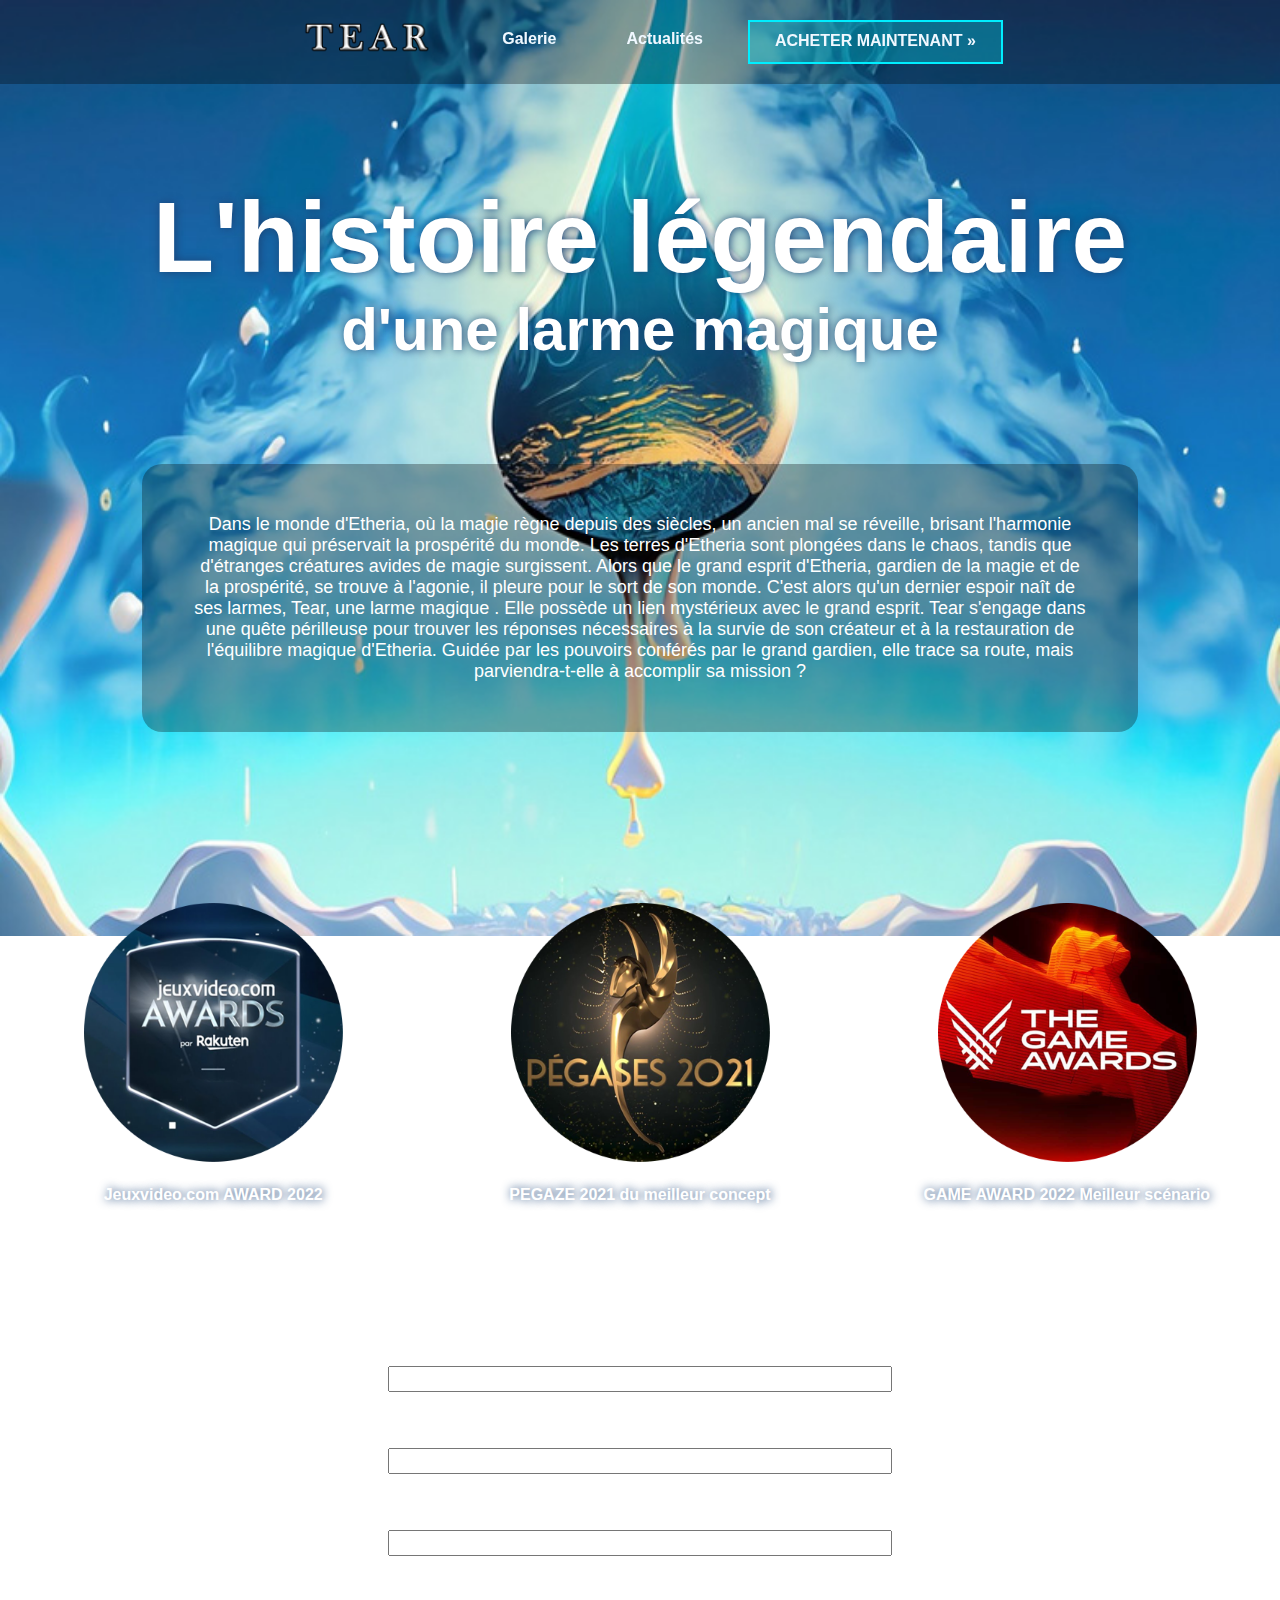
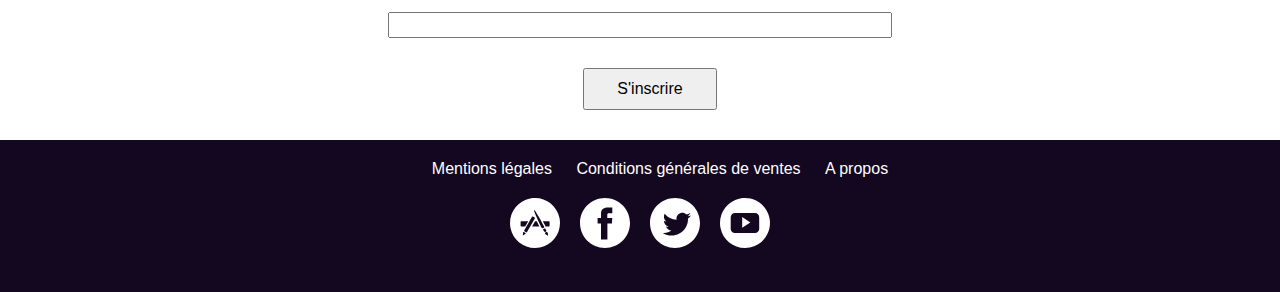
<file: index.html>
<!DOCTYPE html>
<html lang="en">

<head>
    <meta charset="UTF-8">
    <meta name="viewport" content="width=device-width, initial-scale=1.0">
    <title>TEAR</title>
    <link rel="stylesheet" href="css/style.css">
    <link rel="stylesheet" href="formulaire inscription/style.css">


</head>

<body>

    <header>
        <nav>
            <div>
				<a href="index.html" class="logo"><img class="imagelogo" src="img/logo-tear.png" alt="lien vers page d'accueil"></a>
				<a href="galerie.html">Galerie</a>
				<a href="actualite.html">Actualités</a>
				<a class="achat" href="achetermaintenant.html">Acheter maintenant &raquo;</a>
			</div>
        </nav>
    </header>

    <main>
        
		<!-- PITCH -->
		<section class="pitch">
            <div class="titrepitch">
                <h1>L'histoire légendaire</h1>
				<h2>d'une larme magique</h2>
            </div>
            <p class="contenupitch">
                Dans le monde d'Etheria, où la magie règne depuis des siècles, un ancien mal se réveille, brisant l'harmonie
                magique qui préservait la prospérité du monde. Les terres d'Etheria sont plongées dans le chaos, tandis que
                d'étranges créatures avides de magie surgissent. Alors que le grand esprit d'Etheria, gardien de la magie et
                de la prospérité, se trouve à l'agonie, il pleure pour le sort de son monde. C'est alors qu'un dernier espoir
                naît de ses larmes, Tear, une larme magique . Elle possède un lien mystérieux avec le grand esprit. Tear
                s'engage dans une quête périlleuse pour trouver les réponses nécessaires à la survie de son créateur et à
                la restauration de l'équilibre magique d'Etheria. Guidée par les pouvoirs conférés par le grand gardien,
                elle trace sa route, mais parviendra-t-elle à accomplir sa mission ?
            </p>
		</section>
		<!-- PITCH ---- FIN -->
		
		
		<!-- RECOMPENSES -->
		<section class="recompenses">
            <ul>
                <li>
					<img src="img/recompense01.png" alt="récompense">
					<p>Jeuxvideo.com AWARD 2022</p>
				</li>
                <li>
					<img src="img/recompense02.png" alt="récompense">
					<p>PEGAZE 2021 du meilleur concept</p>
				</li>
				<li>
					<img src="img/recompense03.png" alt="récompense">
					<p>GAME AWARD 2022 Meilleur scénario</p>
				</li>
			</ul>
        </section>

        <h2 class="EnvieSavoirPlus">Envie d'en savoir plus ?</h2>
        <h2 class=" InscrivDMaint">inscrivez vous dès maintenant</h2>
		<!-- RECOMPENSES ---- FIN -->
		
    </main>

        <!--FORMULAIRE D'INSCRIPTION  --><!--FORMULAIRE D'INSCRIPTION  --><!--FORMULAIRE D'INSCRIPTION  -->

    <div class="error-container">
        <p id="error-message"></p>
    </div>

    <div class="message-success">
        Formulaire envoyé !
    </div>

    <form action="" method="POST" enctype="multipart/form-data">
        <div>
            <label for="pseudo">Pseudo</label>
            <input type="text" name="pseudo" id="pseudo">
        </div>

        <div>
            <label for="email">Email</label>
            <input type="email" name="email" id="email">
        </div>

        <div>
            <label for="password">Mot de passe</label>
            <input type="password" name="password" id="password">
        </div>

        <div>
            <label for="password2">Confirmer le mot de passe</label>
            <input type="password" name="password2" id="password2">
        </div>

        <button type='submit'>S'inscrire</button>
    </form>

    <script src="formulaire inscription/test.js"></script>

    <!--FORMULAIRE D'INSCRIPTION  --><!--FORMULAIRE D'INSCRIPTION  --><!--FORMULAIRE D'INSCRIPTION  -->

	
    <footer>

        <ul class="liensannexes">
			<li><a href="#">Mentions légales</a></li>
            <li><a href="#">Conditions générales de ventes</a></li>
			<li><a href="#">A propos</a></li>
        </ul>
		<div class="reseauxsociaux">
			<div><a href="#"><img src="img/ico-applestore.svg" alt="applestore"></a></div>
			<div><a href="#"><img src="img/ico-facebook.svg" alt="facebook"></a></div>
			<div><a href="#"><img src="img/ico-twitter.svg" alt="twitter"></a></div>
			<div><a href="#"><img src="img/ico-youtube.svg" alt="youtube"></a></div>
		</div>
    </footer>
    


</body>

</html>
</file>
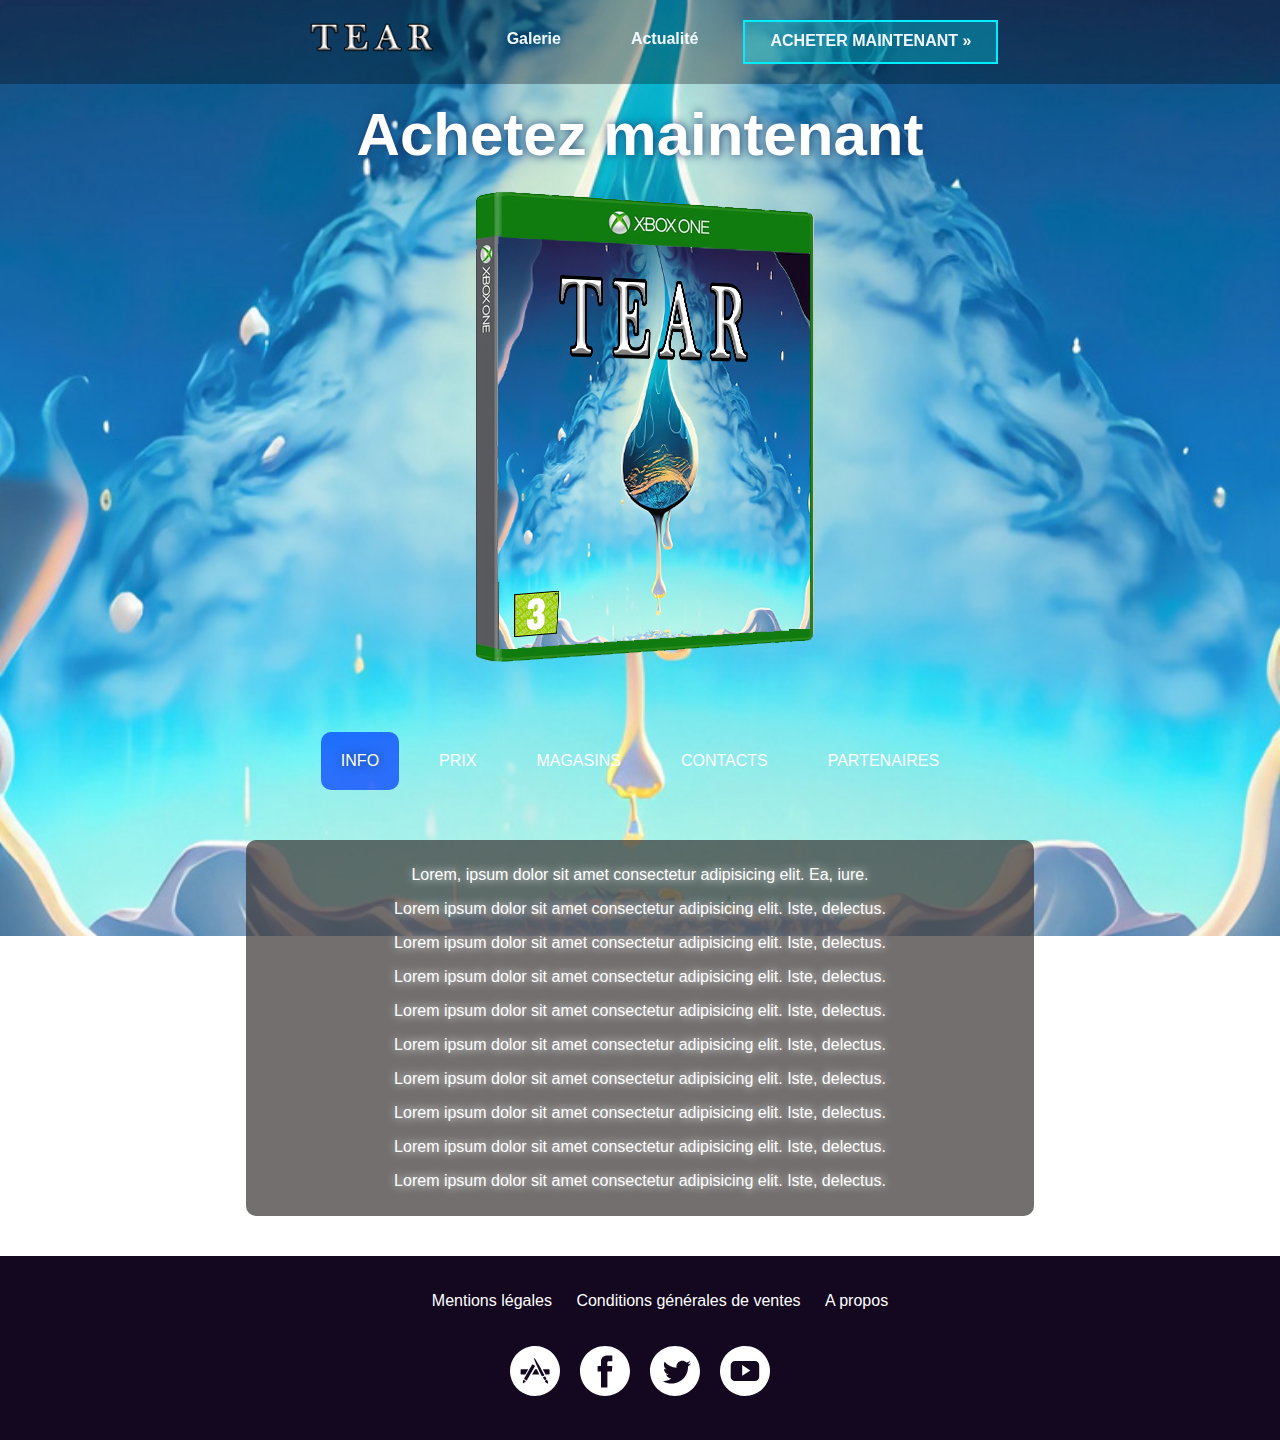
<file: achetermaintenant.html>
<!DOCTYPE html>
<html lang="en">

<head>
    <meta charset="UTF-8">
    <meta name="viewport" content="width=device-width, initial-scale=1.0">
    <title>TEAR</title>
    <link rel="stylesheet" href="css/style.css">
    <link rel="stylesheet" href="TABS/style.css">

</head>

<body>

    <header>
        <nav>
            <div>
				<a href="index.html" class="logo"><img class="imagelogo" src="img/logo-tear.png" alt="lien vers page d'accueil"></a>
				<a href="galerie.html">Galerie</a>
				<a href="actualite.html">Actualité</a>
				<a class="achat" href="achetermaintenant.html">Acheter maintenant &raquo;</a>
			</div>
        </nav>
    </header>

    <main>
        <div class="titrepage"><h2>Achetez maintenant</h2></div>
        <div><img src="img/packshotXbox.png" alt="pack jeu"></div>

         <!-- TABS-->     <!-- TABS-->     <!-- TABS-->     <!-- TABS-->     <!-- TABS-->

    <ul class="onglets">
        <li class="onglet onglet-actif info-onglet">INFO</li>
        <li class="onglet prix-onglet">PRIX</li>
        <li class="onglet magasins-onglet">MAGASINS</li>
        <li class="onglet contacts-onglet">CONTACTS</li>
        <li class="onglet partenaires-onglet">PARTENAIRES</li>
    </ul>

    <!-- Colonne 1-->

    <div class="contenu info-contenu contenu-first">
        <div class="texte">
            <p>Lorem, ipsum dolor sit amet consectetur adipisicing elit. Ea, iure.</p>
            <p>Lorem ipsum dolor sit amet consectetur adipisicing elit. Iste, delectus.</p>
            <p>Lorem ipsum dolor sit amet consectetur adipisicing elit. Iste, delectus.</p>
            <p>Lorem ipsum dolor sit amet consectetur adipisicing elit. Iste, delectus.</p>
            <p>Lorem ipsum dolor sit amet consectetur adipisicing elit. Iste, delectus.</p>
            <p>Lorem ipsum dolor sit amet consectetur adipisicing elit. Iste, delectus.</p>
            <p>Lorem ipsum dolor sit amet consectetur adipisicing elit. Iste, delectus.</p>
            <p>Lorem ipsum dolor sit amet consectetur adipisicing elit. Iste, delectus.</p>
            <p>Lorem ipsum dolor sit amet consectetur adipisicing elit. Iste, delectus.</p>
            <p>Lorem ipsum dolor sit amet consectetur adipisicing elit. Iste, delectus.</p>
            
        </div>
    </div>

    <!-- Colonne 2-->

    <div class="contenu prix-contenu">
        <div class="texte">
            <p>Prix de ... € dans le magasin ....</p>
            <p>.</p>
            <p>Prix de ... € dans le magasin ....</p>
            <p>.</p>
            <p>Prix de ... € dans le magasin ....</p>
            <p>.</p>
            <p>Prix de ... € dans le pays ...</p>
            <p>.</p>
            <p>Prix de ... € dans le pays ...</p>




        </div>
        
    </div>

    <!-- Colonne 3-->

    <div class="contenu magasins-contenu">
        <div class="texte">
            <p>adresse :  ....</p>
        </div>
        <div class="image">
            <img src="img/fond.jpg" alt="Image MAGASINS">
        </div>
            <p>adresse :  ....</p>
        <div class="image">
            <img src="img/fond.jpg" alt="Image MAGASINS">
        </div>
            <p>adresse :  ....</p>
        <div class="image">
            <img src="img/fond.jpg" alt="Image MAGASINS">
        </div>
    </div>

    <!-- Colonne 4-->

    <div class="contenu contacts-contenu">
        <div class="texte">
            <p>Numéro de  ....</p>
            <p>.</p>
            <p>Numéro de ....</p>
            <p>.</p>
            <p>Numéro de  ....</p>
            <p>.</p>
            <p>Numéro de ....</p>
            <p>.</p>
            <p>Numéro de ....</p>
        </div>
    </div>

    <!-- Colonne 5-->

    <div class="contenu partenaires-contenu">
        <div class="texte">
            <p>Nom du partenaire :  ....</p>
        </div>
        <div class="image">
            <img src="img/fond.jpg" alt="ImagePartenaire">
        </div>
            <p>Nom du partenaire  :  ....</p>
        <div class="image">
            <img src="img/fond.jpg" alt="Image partenaire 2">
        </div>
            <p>Nom du partenaire  :  ....</p>
        <div class="image">
            <img src="img/fond.jpg" alt="Image Partenaire 3">
        </div>
    </div>

    <script src="TABS/code.js"></script>


         <!-- TABS-->     <!-- TABS-->     <!-- TABS-->     <!-- TABS-->     <!-- TABS-->

        
        
	
    </main>

	
    <footer>
        <ul class="liensannexes">
			<li><a href="#">Mentions légales</a></li>
            <li><a href="#">Conditions générales de ventes</a></li>
			<li><a href="#">A propos</a></li>
        </ul>
		<div class="reseauxsociaux">
			<div><a href="#"><img src="img/ico-applestore.svg" alt="applestore"></a></div>
			<div><a href="#"><img src="img/ico-facebook.svg" alt="facebook"></a></div>
			<div><a href="#"><img src="img/ico-twitter.svg" alt="twitter"></a></div>
			<div><a href="#"><img src="img/ico-youtube.svg" alt="youtube"></a></div>
		</div>
    </footer>
	

</body>

</html>
</file>
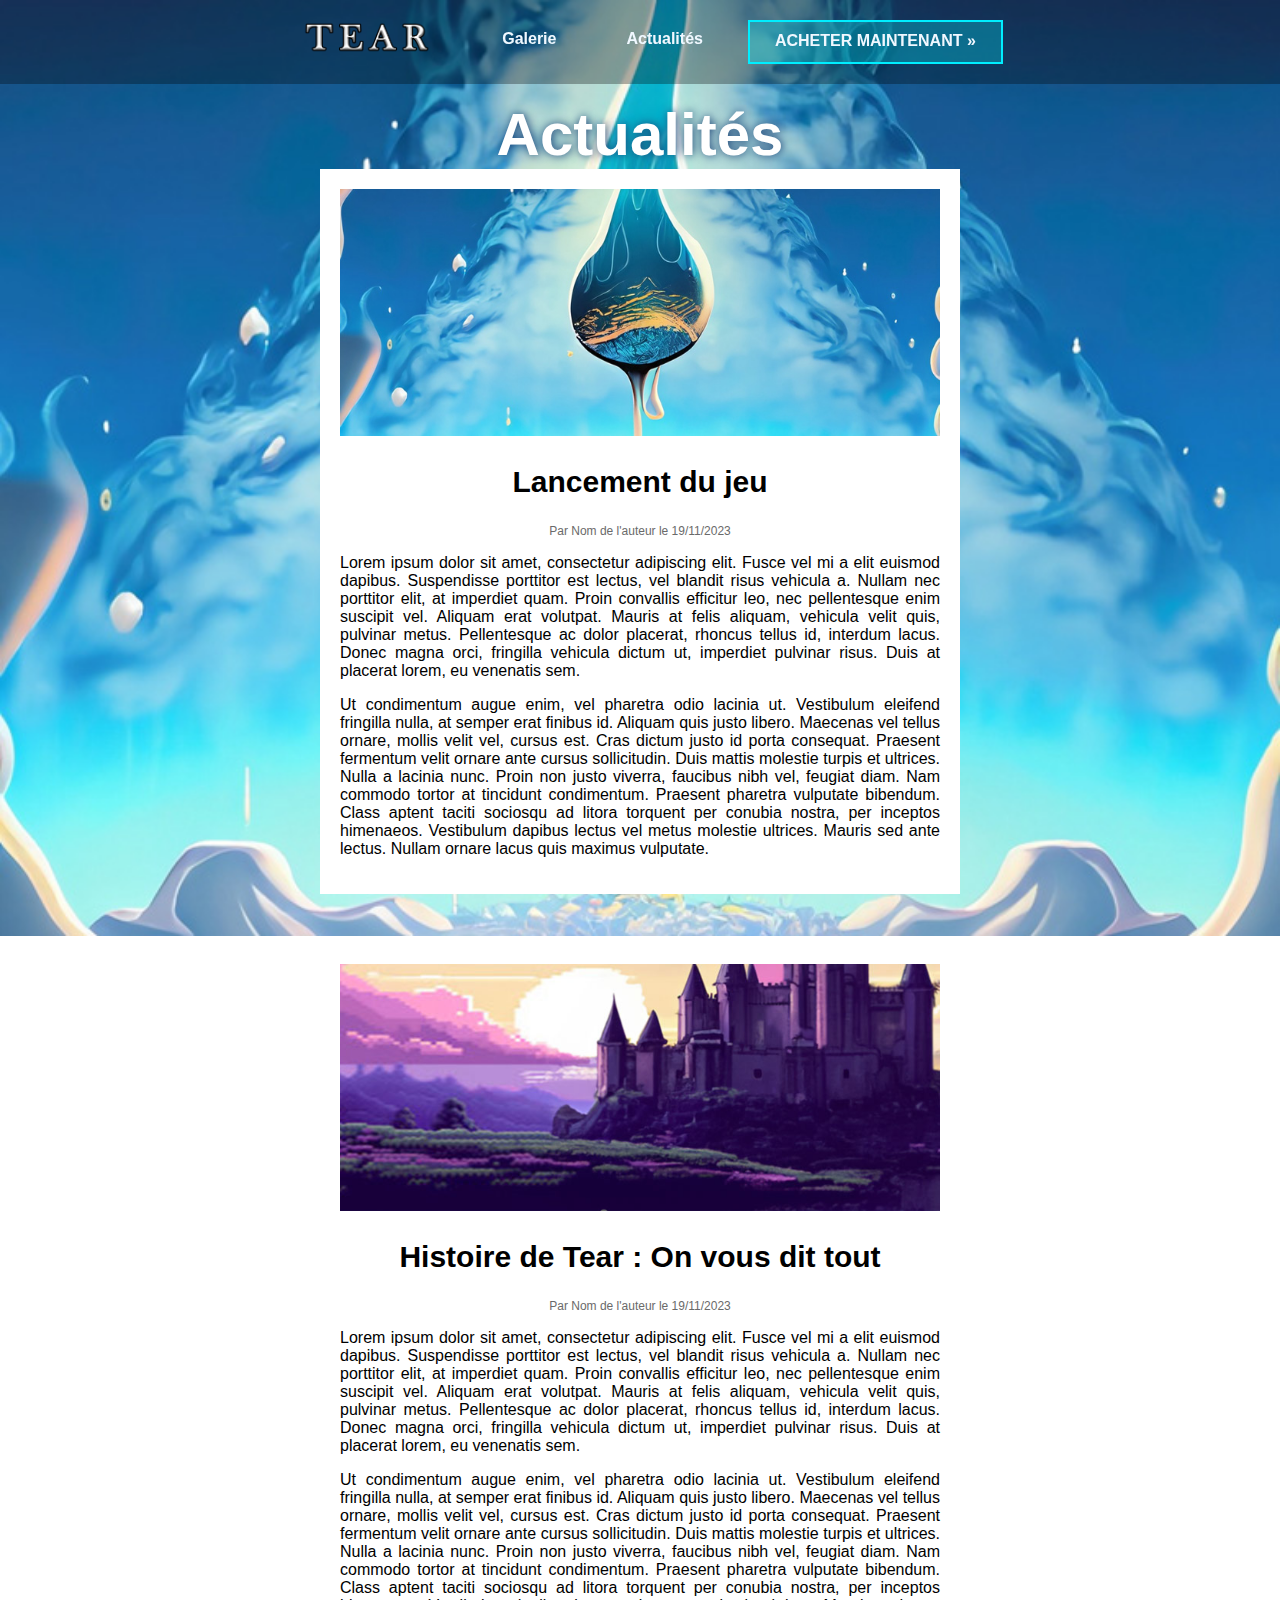
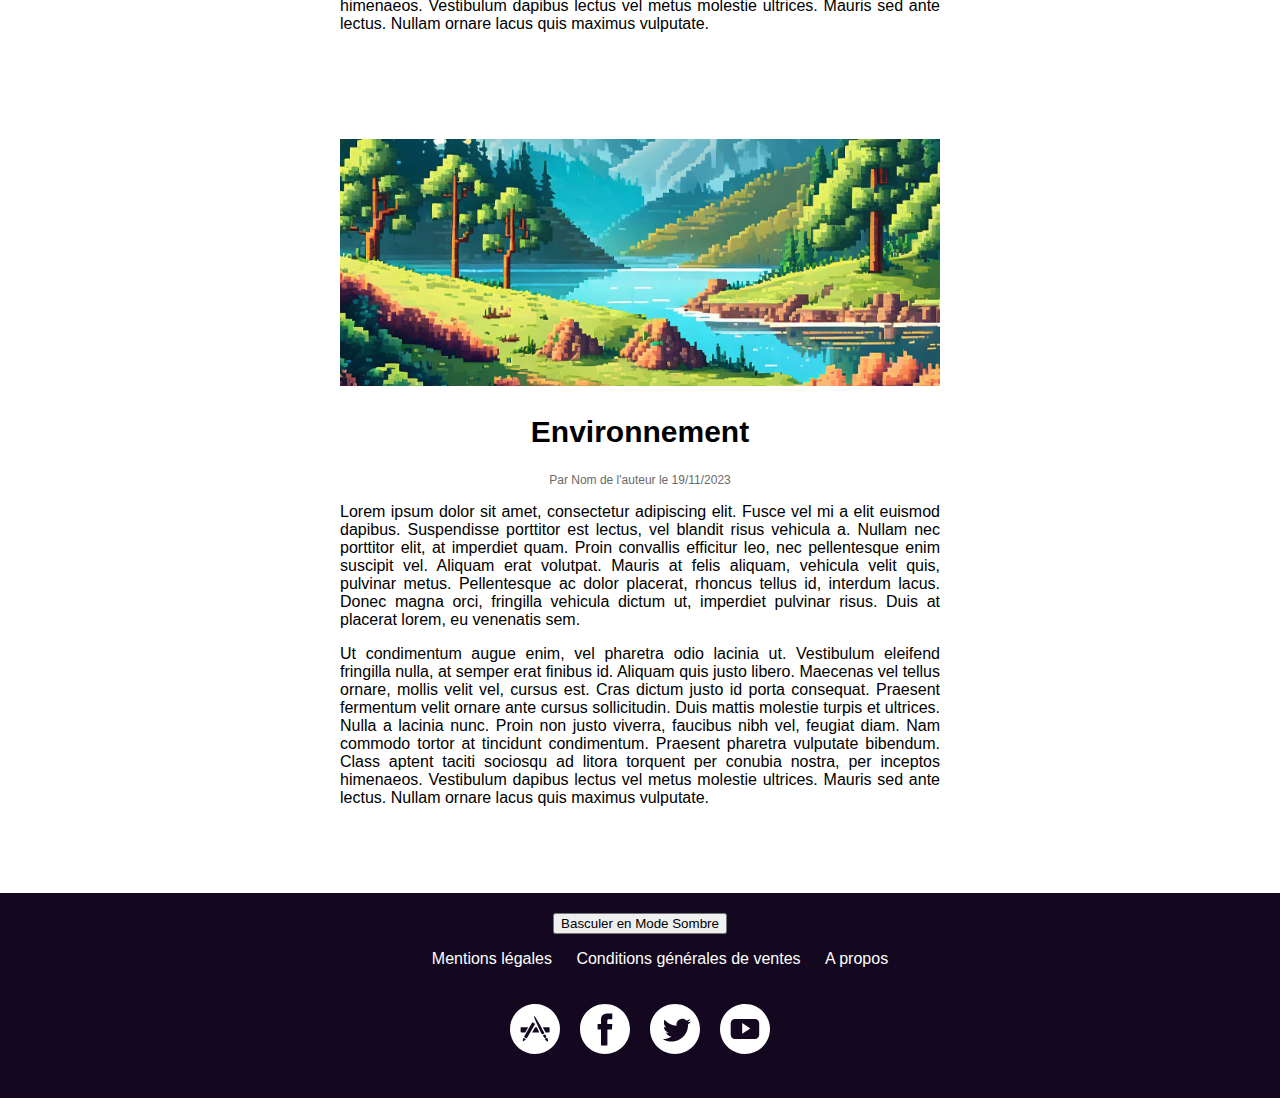
<file: actualite.html>
<!DOCTYPE html>
<html lang="en">

<head>
    <meta charset="UTF-8">
    <meta name="viewport" content="width=device-width, initial-scale=1.0">
    <title>TEAR</title>
    <link rel="stylesheet" href="css/style.css">

</head>

<body>

    <header>
        <nav>
            <div>
				<a href="index.html" class="logo"><img class="imagelogo" src="img/logo-tear.png" alt="lien vers page d'accueil"></a>
				<a class="lienpagedeux" href="galerie.html">Galerie</a>
				<a class="lienpagetrois" href="actualite.html">Actualités</a>
				<a class="achat" href="achetermaintenant.html">Acheter maintenant &raquo;</a>
			</div>
        </nav>
    </header>

    <main>
		
		<div class="titrepage">
            <h2>Actualités</h2>
        </div>
		
        <div class="actu">
            <div class="actu-visuel"><img src="img/visuel-actu01.jpg"></div>
            

            <div class="actu-texte">
                <h2>Lancement du jeu</h2>
				<p class="actu-date">Par <a href="#">Nom de l'auteur</a> le 19/11/2023</p>
                <p> Lorem ipsum dolor sit amet, consectetur adipiscing elit. Fusce vel mi a elit euismod dapibus. Suspendisse porttitor est lectus, vel blandit risus vehicula a. Nullam nec porttitor elit, at imperdiet quam. Proin convallis efficitur leo, nec pellentesque enim suscipit vel. Aliquam erat volutpat. Mauris at felis aliquam, vehicula velit quis, pulvinar metus. Pellentesque ac dolor placerat, rhoncus tellus id, interdum lacus. Donec magna orci, fringilla vehicula dictum ut, imperdiet pulvinar risus. Duis at placerat lorem, eu venenatis sem.</p>
                <p>Ut condimentum augue enim, vel pharetra odio lacinia ut. Vestibulum eleifend fringilla nulla, at semper erat finibus id. Aliquam quis justo libero. Maecenas vel tellus ornare, mollis velit vel, cursus est. Cras dictum justo id porta consequat. Praesent fermentum velit ornare ante cursus sollicitudin. Duis mattis molestie turpis et ultrices. Nulla a lacinia nunc. Proin non justo viverra, faucibus nibh vel, feugiat diam. Nam commodo tortor at tincidunt condimentum. Praesent pharetra vulputate bibendum. Class aptent taciti sociosqu ad litora torquent per conubia nostra, per inceptos himenaeos. Vestibulum dapibus lectus vel metus molestie ultrices. Mauris sed ante lectus. Nullam ornare lacus quis maximus vulputate.</p>
            </div>
        </div>
		
		<div class="actu">
            <div class="actu-visuel"><img src="img/visuel-actu02.jpg"></div>
            

            <div class="actu-texte">
                <h2>Histoire de Tear : On vous dit tout</h2>
				<p class="actu-date">Par <a href="#">Nom de l'auteur</a> le 19/11/2023</p>
                <p> Lorem ipsum dolor sit amet, consectetur adipiscing elit. Fusce vel mi a elit euismod dapibus. Suspendisse porttitor est lectus, vel blandit risus vehicula a. Nullam nec porttitor elit, at imperdiet quam. Proin convallis efficitur leo, nec pellentesque enim suscipit vel. Aliquam erat volutpat. Mauris at felis aliquam, vehicula velit quis, pulvinar metus. Pellentesque ac dolor placerat, rhoncus tellus id, interdum lacus. Donec magna orci, fringilla vehicula dictum ut, imperdiet pulvinar risus. Duis at placerat lorem, eu venenatis sem.</p>
                <p>Ut condimentum augue enim, vel pharetra odio lacinia ut. Vestibulum eleifend fringilla nulla, at semper erat finibus id. Aliquam quis justo libero. Maecenas vel tellus ornare, mollis velit vel, cursus est. Cras dictum justo id porta consequat. Praesent fermentum velit ornare ante cursus sollicitudin. Duis mattis molestie turpis et ultrices. Nulla a lacinia nunc. Proin non justo viverra, faucibus nibh vel, feugiat diam. Nam commodo tortor at tincidunt condimentum. Praesent pharetra vulputate bibendum. Class aptent taciti sociosqu ad litora torquent per conubia nostra, per inceptos himenaeos. Vestibulum dapibus lectus vel metus molestie ultrices. Mauris sed ante lectus. Nullam ornare lacus quis maximus vulputate.</p>
            </div>
        </div>
		
		<div class="actu">
            <div class="actu-visuel"><img src="img/visuel-actu03.jpg"></div>
            

            <div class="actu-texte">
                <h2>Environnement</h2>
				<p class="actu-date">Par <a href="#">Nom de l'auteur</a> le 19/11/2023</p>
                <p> Lorem ipsum dolor sit amet, consectetur adipiscing elit. Fusce vel mi a elit euismod dapibus. Suspendisse porttitor est lectus, vel blandit risus vehicula a. Nullam nec porttitor elit, at imperdiet quam. Proin convallis efficitur leo, nec pellentesque enim suscipit vel. Aliquam erat volutpat. Mauris at felis aliquam, vehicula velit quis, pulvinar metus. Pellentesque ac dolor placerat, rhoncus tellus id, interdum lacus. Donec magna orci, fringilla vehicula dictum ut, imperdiet pulvinar risus. Duis at placerat lorem, eu venenatis sem.</p>
                <p>Ut condimentum augue enim, vel pharetra odio lacinia ut. Vestibulum eleifend fringilla nulla, at semper erat finibus id. Aliquam quis justo libero. Maecenas vel tellus ornare, mollis velit vel, cursus est. Cras dictum justo id porta consequat. Praesent fermentum velit ornare ante cursus sollicitudin. Duis mattis molestie turpis et ultrices. Nulla a lacinia nunc. Proin non justo viverra, faucibus nibh vel, feugiat diam. Nam commodo tortor at tincidunt condimentum. Praesent pharetra vulputate bibendum. Class aptent taciti sociosqu ad litora torquent per conubia nostra, per inceptos himenaeos. Vestibulum dapibus lectus vel metus molestie ultrices. Mauris sed ante lectus. Nullam ornare lacus quis maximus vulputate.</p>
            </div>
        </div>

    </main>

	
    <footer>

        <!-- Bouton de Mode Sombre -->
        <button onclick="toggleDarkMode()">Basculer en Mode Sombre</button>
        <script src="Dark mode/Darkmode.js"></script>


        <ul class="liensannexes">
			<li><a href="#">Mentions légales</a></li>
            <li><a href="#">Conditions générales de ventes</a></li>
			<li><a href="#">A propos</a></li>
        </ul>
		<div class="reseauxsociaux">
			<div><a href="#"><img src="img/ico-applestore.svg" alt="applestore"></a></div>
			<div><a href="#"><img src="img/ico-facebook.svg" alt="facebook"></a></div>
			<div><a href="#"><img src="img/ico-twitter.svg" alt="twitter"></a></div>
			<div><a href="#"><img src="img/ico-youtube.svg" alt="youtube"></a></div>
		</div>
    </footer>
	

</body>

</html>
</file>
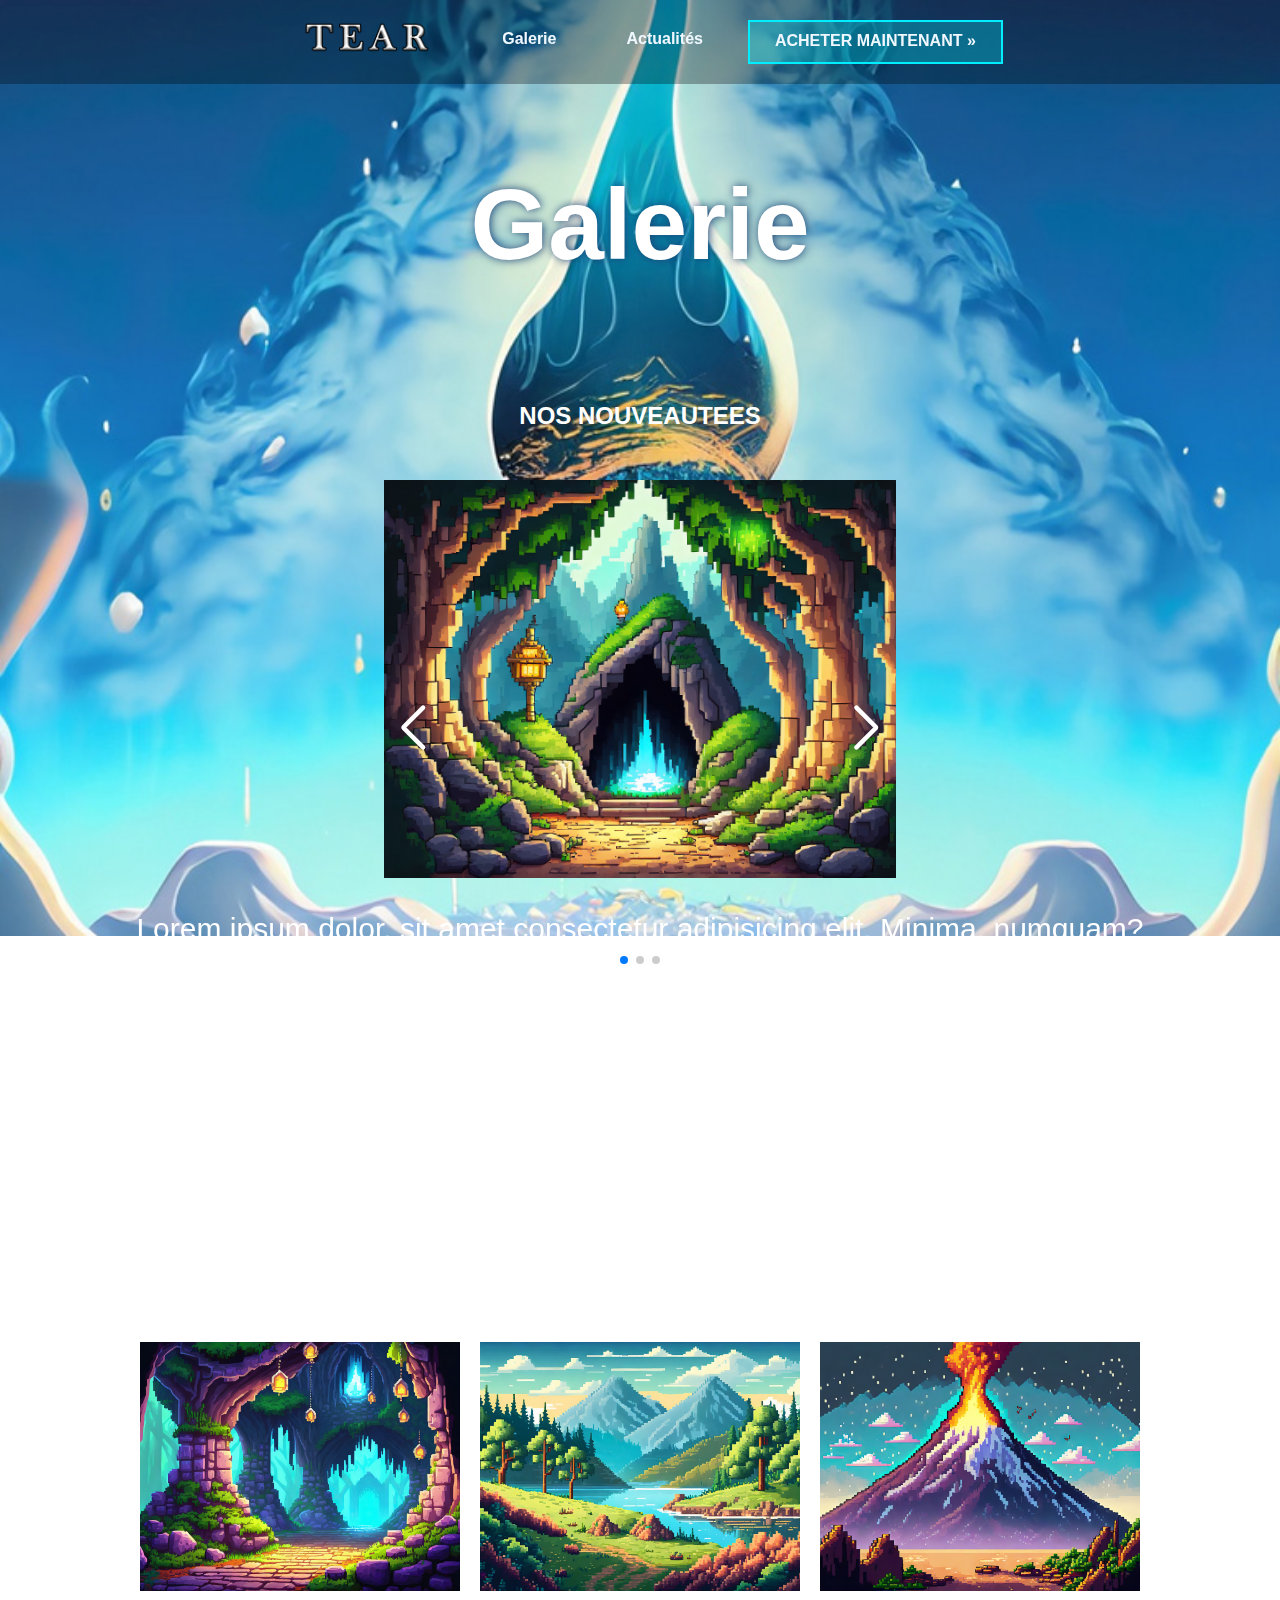
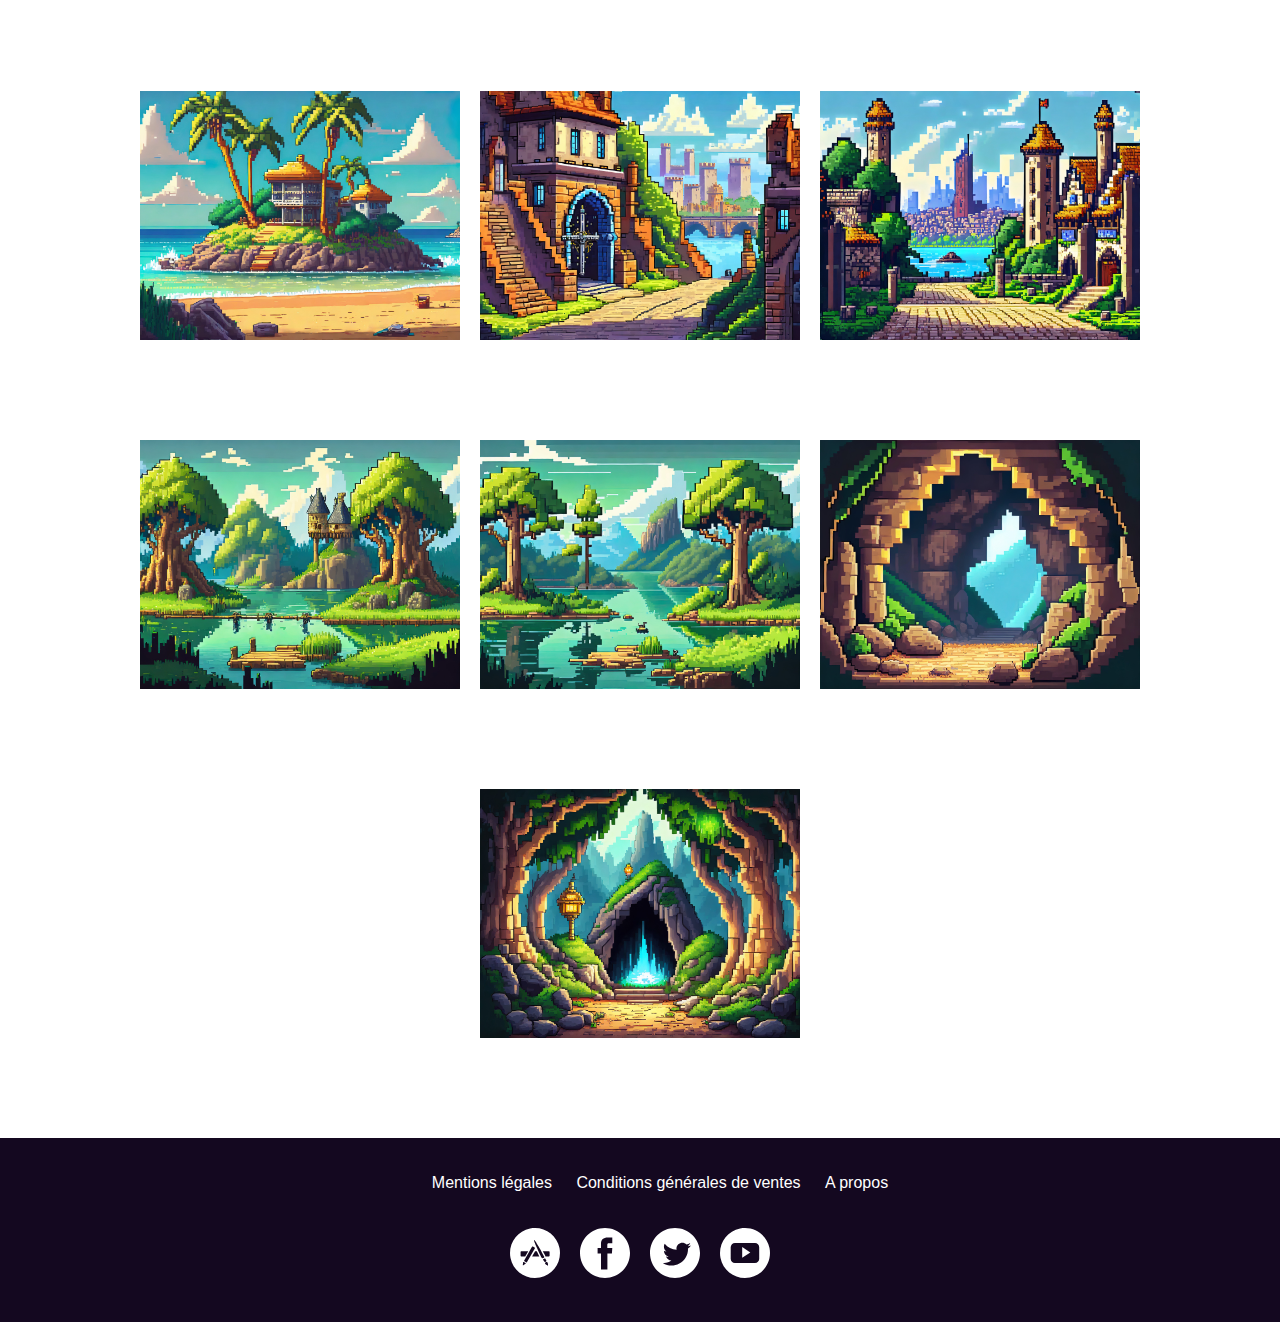
<file: galerie.html>
<!DOCTYPE html>
<html lang="en">

<head>
    <meta charset="UTF-8">
    <meta name="viewport" content="width=device-width, initial-scale=1.0">
    <title>TEAR</title>
    <link rel="stylesheet" href="css/style.css">
    <link rel="stylesheet" href="https://unpkg.com/swiper/swiper-bundle.min.css" />
    <link rel="stylesheet" href="slider/style.css">

</head>

<body>

    <header>
        <nav>
            <div>
				<a href="index.html" class="logo"><img class="imagelogo" src="img/logo-tear.png" alt="lien vers page d'accueil"></a>
				<a href="galerie.html">Galerie</a>
				<a href="actualite.html">Actualités</a>
				<a class="achat" href="achetermaintenant.html">Acheter maintenant &raquo;</a>
			</div>
        </nav>
    </header>

    <main class="nouveautes">
        <section>
        
            <div class="pitch">
                <h1>Galerie</h1>
                
            </div>
            <div>
                <h2>NOS NOUVEAUTEES </h2>
            </div>


            <!----------------- Slider HTML DEBUT ---------------------><!----------------- Slider HTML DEBUT --------------------->

    <div class="swiper-container">
        <div class="swiper-wrapper">
            
            <!-- Slide 1 -->
            <div class="swiper-slide">
                <div class="slide-content">
                    <img src="img/Firefly image pixel grotte magique jeu videos 2D 74340.jpg" alt="Image 1">
                    <p>Lorem ipsum dolor, sit amet consectetur adipisicing elit. Minima, numquam? </p>
                </div>
            </div>

            <!-- Slide 2 -->
            <div class="swiper-slide">
                <div class="slide-content">
                    <img src="img/Firefly image pixel marécages moyen age jeu videos 2D 74340.jpg" alt="Image 2">
                    <p>Lorem ipsum dolor, sit amet consectetur adipisicing elit. Cupiditate, excepturi.</p>
                </div>
            </div>

            <!-- Slide 3 -->
            <div class="swiper-slide">
                <div class="slide-content">
                    <img src="img/Firefly intérieur grotte magique de jeu en 2d pixelisé 86760.jpg" alt="Image 3">
                    <p>Lorem ipsum dolor sit, amet consectetur adipisicing elit. Porro, similique.</p>
                </div>
            </div>
        </div>
        

        <!-- Boutons -->
        <div class="swiper-pagination"></div>
        <div class="swiper-button-next"></div>
        <div class="swiper-button-prev"></div>
    </div>
    
    <!-- Liens -->
    <script src="https://unpkg.com/swiper/swiper-bundle.min.js"></script>
    <script src="slider/test.js"></script>

  
<!----------------- Slider HTML FIN ---------------------><!----------------- Slider HTML DEBUT --------------------->


<div>
    <h1>Le reste de notre galerie </h1>
</div>


           
            <div class="listeimages">
                <div>
                    <img src="img/Firefly intérieur grotte magique de jeu en 2d pixelisé 86760.jpg" alt="grotte">
                    <p>Image niveau grotte</p>
                </div>

                <div>
                    <img src="img/Firefly paysage nature de jeu en 2d pixelisé 56466.jpg" alt="nature">
                    <p>Image niveau dans la foret</p>
                </div>

                <div>
                    <img src="img/Firefly volcan magique de jeu en 2d pixelisé 51744.jpg" alt="imagevolcan">
                    <p>Image niveau volcan</p>
                </div>

                <div>
                    <img src="img/Firefly image pixel mer plage jeu videos 2D 48480.jpg" alt="imageplage">
                    <p>Image niveau plage</p>
                </div>

                <div>
                    <img src="img/Firefly image pixel ville moyen age jeu videos 2D 51282.jpg" alt="ville">
                    <p>Image niveau ville</p>
                </div>

                <div>
                    <img src="img/Firefly image pixel ville moyen age jeu videos 2D 5853.jpg" alt="ville">
                    <p>Image niveau ville</p>
                </div>

                <div>
                    <img src="img/Firefly image pixel marécages moyen age jeu videos 2D 74340.jpg" alt="marécages">
                    <p>Image niveau marécages</p>
                </div>

                <div>
                    <img src="img/Firefly image pixel marécages jeu videos 2D 74340.jpg" alt="marécages">
                    <p>Image niveau marécages</p>
                </div>

                <div>
                    <img src="img/Firefly image pixel grotte jeu videos 2D 32876.jpg" alt="grotte">
                    <p>Image niveau grotte</p>
                </div>

                <div>
                    <img src="img/Firefly image pixel grotte magique jeu videos 2D 74340.jpg" alt="grotte">
                    <p>Image niveau grotte</p>
                </div>

            </div>

        

            

            



            
        </section>
		
    </main>

	
    <footer>
        <ul class="liensannexes">
			<li><a href="#">Mentions légales</a></li>
            <li><a href="#">Conditions générales de ventes</a></li>
			<li><a href="#">A propos</a></li>
        </ul>
		<div class="reseauxsociaux">
			<div><a href="#"><img src="img/ico-applestore.svg" alt="applestore"></a></div>
			<div><a href="#"><img src="img/ico-facebook.svg" alt="facebook"></a></div>
			<div><a href="#"><img src="img/ico-twitter.svg" alt="twitter"></a></div>
			<div><a href="#"><img src="img/ico-youtube.svg" alt="youtube"></a></div>
		</div>
    </footer>
	

</body>

</html>
</file>
<file: css/style.css>
body {  /* Corp de page */
     background-image: url(../img/fond.jpg);
    margin: 0;
    padding: 100px 0 0 0;
    height: 100vh;  /* <---- l'image va prendre 100% de la taille du body */
    background-size: cover;
    background-repeat: no-repeat;
    background-attachment: fixed;
    font-family: Arial, Helvetica, sans-serif;
    font-size:medium;
    color:#fff;
}

a { color:#fff;text-decoration:none; 
}

a:hover { text-decoration: underline;
}

header {  /* en-tête */
  position: relative;
}

main { 
  justify-content: center;
  text-align: center;
  padding:0px;
}

/**********************/
/******** NAV ******** /
/**********************/
  
nav { 
	position :fixed;
	width:100%;
	top:0;
	display: flex;
	text-align: center;
	justify-content: center;
	background-color: rgba(0, 0, 0, 0.3);
	padding:20px 0;
}

nav div {
	display: flex;
	flex-wrap: wrap;
	justify-content: center;
	gap: 20px;
}
  
nav div a { 
    vertical-align: middle;
    font-weight:bolder;
    flex-direction: column;
    color: aliceblue;
    text-decoration: none;
    padding: 10px 25px 5px 25px;
    font-size:medium;
}

nav a.achat {
	border:2px solid #00eeff;
	text-transform: uppercase;
	background-color:rgba(0, 238, 255, 0.3);
}

nav a.logo { padding-top:0; 
}

.imagelogo {  /*Le logo */
	display: inline-block;
	width: 130px;
}

/**********************/
/****** FOOTER ********/
/**********************/
  
footer { 
    text-align: center;
    justify-content: space-around;
    align-items: center;
    background-color: #140820;
    color: white;
    padding: 20px;
    margin-top: auto;
}

.liensannexes {
	list-style-type: none;
}

.liensannexes li {
	display: inline-block;
	padding:0 10px;
}

.reseauxsociaux {
	display: flex;
	flex-wrap: wrap;
	justify-content: center;
	gap: 20px;
}

.reseauxsociaux div {
	padding:20px 0;
}

.reseauxsociaux div img {
	width:50px;
	height: 50px;
}


/*********************/
/*******PITCH*********/
/*********************/

.pitch {
	padding-bottom:100px;
}

.titrepitch {	
	margin-bottom:100px;
}

.pitch h1 {
	font-size:100px;
	font-weight: bold;
	font-family: "Gill Sans", "Gill Sans MT", "Myriad Pro", "DejaVu Sans Condensed", Helvetica, Arial, "sans-serif";
	color:#fff;
	text-shadow: #1b4377 1px 0 10px;
	padding:0;
	margin-bottom:0;
}

.pitch h2, .titrepage h2 {
	font-size:60px;
	font-weight: bold;
	font-family: "Gill Sans", "Gill Sans MT", "Myriad Pro", "DejaVu Sans Condensed", Helvetica, Arial, "sans-serif";
	color:#fff;
	text-shadow: #1b4377 1px 0 10px;
	padding:0;
	margin:0;
	
}

.contenupitch{
	padding:50px;
	background-color: rgba(0, 0, 0, 0.3);
	font-size:18px; 
	border-radius: 20px;
	width:70%;
	margin:0 auto;
}


/****************************/
/*********RECOMPENSE*********/
/***************************/

.recompenses {
	
	padding:50px 0;
}

.recompenses ul {
	margin:0;
	padding:0;
}

.recompenses ul li {
	display: inline-block;
	color:#fff;font-weight: bold;
	width:33%;
}

.recompenses ul li p {
	text-shadow: #1b4377 1px 0 10px;
}
.recompenses ul li img {
	max-width: 300px;
}



/********************/
/***** Galerie *****/
/******************/
.galerie {
  display: flex;
     flex-wrap: wrap;
     padding: 5px;
     justify-content: space-evenly;
}
.galerie div {
  flex: 0 0 auto;
  width: 33.33333333%;
}
.imgpaysage {
  display: flex;
  justify-content: space-between; 
  align-items: center; 
}


.imgpaysage img {
  max-width: 30%;
  height: auto; 
}




@media screen and (max-width: 800px) { /*** <--- responsive ***/
	body { padding-top: 200px; }
	.recompenses ul li{ width:100%; }
	.une {margin-bottom:50px;}
	.une h1 { font-size:60px;}
	.une h2 { font-size:30px;}
	.contenupitch{
		padding:30px;
		font-size:16px; 
		width:80%;
	}
	.titrepitch {
    margin-bottom: 40px !important;
	}
}


/*****************/
/****** actu *****/
/*****************/

.actu {
	background-color: #fff;
	max-width: 800px;
	width:50%;
	margin:0 auto;
	margin-bottom:50px;
}

.actu h2 { 
	font-size:30px;
	color:#000;
	text-align: center;
}

.actu-date {
	text-align: center;
	font-size:12px;
	color:#6A6A6A;
}

.actu-date a { color:#6A6A6A; 
}

.actu-visuel {
	padding:20px 20px 0 20px;
}

.actu-visuel img {
	width:100%;
}

.actu-texte {
	color:#000;
	text-align: justify;
	padding:0 20px 20px 20px;
}

.listeactualites {
	display: flex;
	flex-wrap:wrap;
	justify-content: center;
	gap: 20px;
}

.listeactualites div {
	width: 25%;
}

.listeactualites div img {
	width:100%;
}

.listeimages {
	display: flex;
	flex-wrap:wrap;
	justify-content: center;
	gap: 20px;
}
.listeimages div {
	width: 25%;
}
.listeimages div img {
	width:100%;
}

.listeimages p {
	font-size: x-large;
	font-family: 'Franklin Gothic Medium', 'Arial Narrow', Arial, sans-serif;
	color: rgb(255, 255, 255);
}
  
main {
    justify-content: center;
    text-align: center;
    padding: 0px;
    margin-bottom: 20px;
}

.EnvieSavoirPlus {
    font-size: 24px; 
}

.InscrivDMaint {
    font-size: 24px; 
	text-decoration: underline;
}


/* Mode Sombre */
.Dark body {
    background-color: #000; 
    color: #fff; 
}

.Dark a {
    color: #fff; 
}

.Dark a:hover {
    text-decoration: underline;
    color: #ccc; 
}

.Dark header {
    background-color: rgba(0, 0, 0, 0.3); 
}

.Dark nav {
    background-color: rgba(0, 0, 0, 0.3); 
}

.Dark nav a {
    color: #fff; 
}

.Dark footer {
    background-color: #140820; 
    color: #fff;
}

.Dark .liensannexes a {
    color: #fff; 
}

.Dark .actu {
    background-color: #fff; 
}

.Dark .actu h2 {
    color: #000; 
}

.Dark .actu-date {
    color: #fff;
}

.Dark .actu-visuel {
    background-color: #000; 
}
.Dark .actu-visuel img {
    border-top-color: #000; 
}

.Dark .actu-texte {
    background-color: #000; 
    color: #fff;
}

.Dark .actu-texte h2 {
    color: #fff; 
    background-color: #000; 
    border-top-color: #000; 
}

.Dark .actu-visuel img {
    border-top: none; 
}
</file>
<file: formulaire inscription/style.css>
/* Vos styles CSS ici */

* {
    font-size: 16px;
    font-family: sans-serif;
    margin: 0;
}

body {
    margin: 80px auto;
}

form {
    text-align: center;
}

form > div {
    margin: 30px 20px;
    text-align: center;
}

label {
    display: block;
    margin-bottom: 8px;
}

input {
    height: 20px;
    width: 40%;
}

button {
    margin-left: 20px;
    margin-bottom: 30px;
    padding: 10px 32px;
    cursor: pointer;
}

.error-container {
    background-color: rgb(255, 51, 0, 0.2);
    border: 1px solid rgba(212, 42, 0, 0.8);
    color: rgb(255, 255, 255);
    padding: 16px 32px;
    margin-bottom: 20px;
    display: none;
}

.message-success {
    border: 1px solid rgb(39, 72, 2);
    color: rgb(255, 255, 255);
    background-color: rgba(73, 255, 18, 0.4);
    padding: 16px 32px;
    margin-bottom: 20px;
    display: none;
}

.success {
    border: 1px solid rgb(43, 80, 0);
    background-color: rgba(0, 255, 60, 0.4);
}

.error {
    border: 1px solid rgba(212, 42, 0, 0.8);
    background-color: rgba(212, 42, 0, 0.2);
}
</file>
<file: TABS/style.css>
.onglets {
    list-style-type: none;
    display: flex;
    justify-content: center;
    padding: 0;
}

.onglet {
    cursor: pointer;
    padding: 20px;
    margin: 10px;
    border-radius: 10px;
}

.onglet-actif {
    color: white; 
    text-shadow: #1b4377 1px 0 10px;
    background-color: rgba(0, 55, 255, 0.7);
}

.contenu {
    text-shadow: #ffffff 1px 0 10px;
    color: white;
    width: 60%;
    margin: 40px auto; 
    padding: 10px;
    display: none;
    text-align: center;
    background-color: rgba(56, 50, 50, 0.7);
    border-radius: 10px;
}

.contenu-first {
    display: block;
}

.actif {
    display: block;
}


.contenu img {
    max-width: 20%; 
    display: block;
    margin: 0 auto 10px;
}
</file>
<file: slider/style.css>
/* Slider CSS FIN */


.swiper-container {
    position: relative;
    width: 100%;
    height: 100%;
    margin-bottom: 300px;
    margin-top: 50px;
}

.swiper-slide {
    display: flex;
    justify-content: center;
    align-items: center;
    text-align: center;
    position: relative;
}

.swiper-slide img {
    max-width: 40%;
    max-height: 40%;
}



p {
    color: rgb(255, 255, 255);
    font-size: 30px;
}

.swiper-button-next,
.swiper-button-prev {
    color: #ffffff;
    font-size: 24px;
    position: absolute;
    top: 50%;
    font-weight: bold;
}

.swiper-button-next {
    right: 400px; 
}

.swiper-button-prev {
    left: 400px; 
}

h1 {
    font-size: 36px; 
}

h2 {
    font-size: 24px; 
}



/* Slider CSS FIN */
</file>
